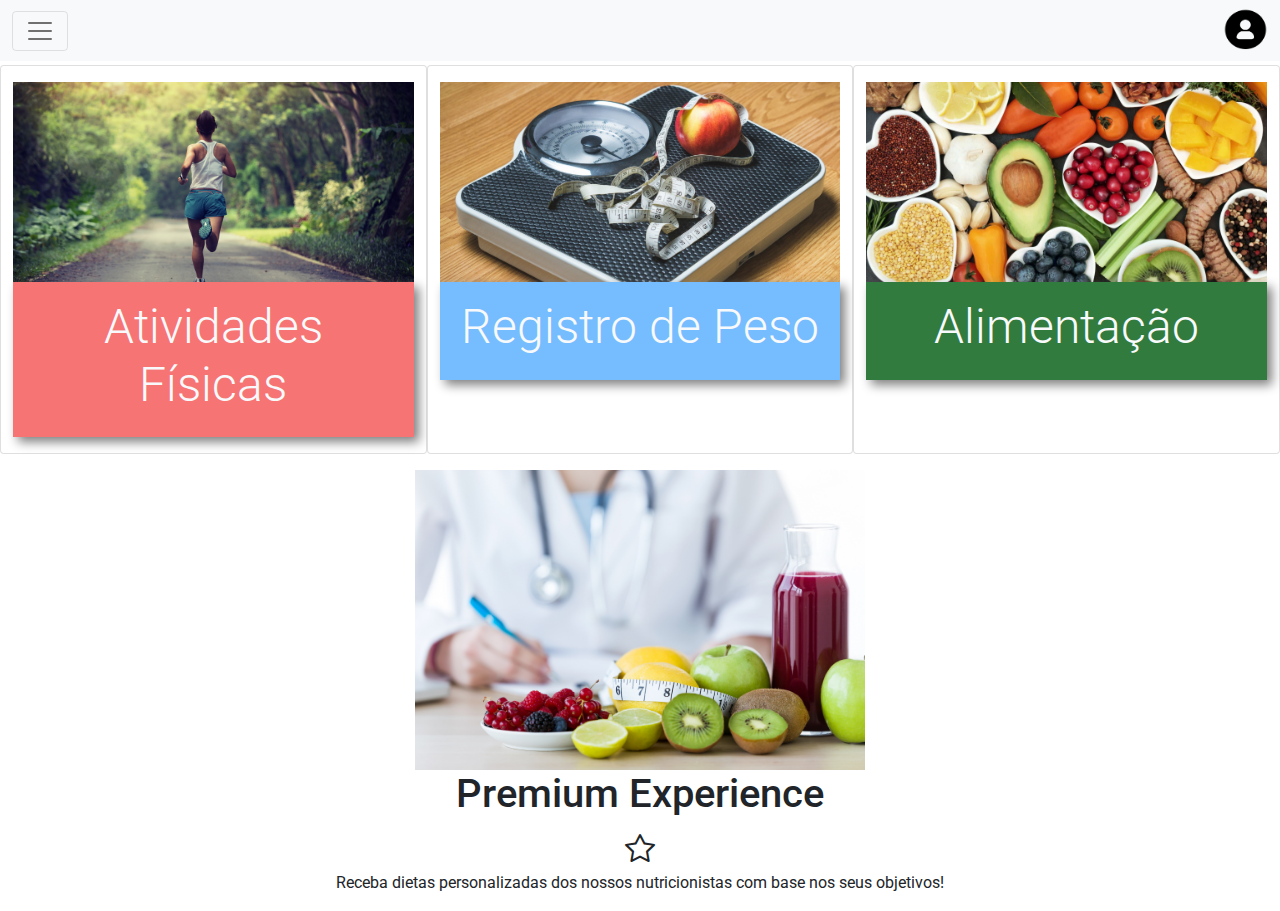
<file: index.html>
<!DOCTYPE html>
<html lang="pt-br">
<head>
    <meta charset="UTF-8">
    <meta name="viewport" content="width=device-width, initial-scale=1.0">
    <meta name="description" content="BOOTSTRAP">
    <link rel="stylesheet" href="css/bootstrap.min.css">
    <link rel="stylesheet" href="https://cdn.jsdelivr.net/npm/bootstrap-icons@1.8.1/font/bootstrap-icons.css">
    <title>HEALTH TRACK</title>
</head>

<body>
    <!--Inicio Menu de navegação-->
    <header>
        <row class="col- 12 col-sm-1 col-md-12">
            <nav class="navbar navbar-light bg-light">
                <div class="container-fluid">
                    <button class="navbar-toggler botao_nav" type="button" data-bs-toggle="collapse"
                        data-bs-target="#navbarToggleExternalContent" aria-controls="navbarToggleExternalContent"
                        aria-expanded="false" aria-label="Toggle navigation">
                        <span class="navbar-toggler-icon"></span>
    
                    </button>
    
                    <!--Imagem de perfil da HOME-->
    
                    <div>
                        <a href="perfil.html" ><img src="image/perfil.png" alt="Perfil"
                                width="45" height="45" class="image_perfil_home img_fluid"></a>
                    </div>
    
    
    
                </div>
    
            </nav>
            <row class="row">
                <div class="collapse" id="navbarToggleExternalContent">
                    <div class="bg-light p-4 menu_nav">
                        <ul>
                            <li><a href="">PROGRESSO </i></a><i class="bi bi-clipboard2-pulse"></i></li>
                            <li><a href="atividades_f.html">TREINO </a><i class="bi bi-bicycle"></i></li>
                            <li><a href="info_premium.html">PREMIUM</a><i class="bi bi-star"></i></li>
                            <li><a href="perfil.html">CONFIGURAÇÕES</a><i class="bi bi-gear"></i></li>
                            <li><a href="login.html">SAIR</a><i class="bi bi-door-open"></i></li>
                        </ul>
    
                    </div>
                </div>
            </row>
        </row>
    </header>
    
    <!--FIM Menu de navegação-->

    
        <!--Inicio Cards-->
        <div class="container-fluid">
            <div class="row">
        
            <div class="card mb-3 col-12 col-sm-12 col-md-12 col-lg-4 my-1 py-3">
                <img src="image/corrida-de-rua.jpg" class="card-img-top1" alt="Atividades Físicas" title="Atividades Físicas">
                <div class="card-body1-fluid">
                    <h1 class="text-light  p-3 display-5" alt="Atividades Físicas"><a href="atividades_f.html" id="atividadesf_link">Atividades Físicas</a></h1>
                </div>
            </div>
            
            <div class="card mb-3 col-12 col-sm-12 col-md-12 col-lg-4 my-1 py-3">
                <img src="image/peso-balança-alimentação-min.jpg" class="card-img-top2" alt="Registro de Peso">
                <div class="card-body2-fluid">
                    <h1 class="text-light  p-3 display-5" alt="Registro de Peso"><a href="registro_peso.html"
                            id="registro_peso_link">Registro de Peso</a></h1>
                </div>
            </div>

            <div class="card mb-3 col-12 col-sm-12 col-md-12 col-lg-4 my-1 py-3">
                <img src="image/alimentacao_home.jpg" class="card-img-top3" alt="Alimentação">
                <div class="card-body3-fluid">
                    <h1 class="text-light  p-3 display-5" alt="Alimentacao"><a href="alimentacao.html"
                            id="alimentacao_link">Alimentação</a></h1>
                </div>
            </div>
            </div>
        </div>
        <!--Fim Cards-->

        
    </nav>

   <div class="container-fluid img_plano_premium">
          
                <figure>
                   <a href="info_premium.html"> <img src="image/nutri_plano_prem.jpeg" class="img-fluid" alt="Plano Premium"></a>
                        <figcaption>
                            <h1>Premium Experience</h1><i class="bi bi-star"></i>
                            <p>Receba dietas personalizadas
                                dos nossos nutricionistas
                                com base nos seus objetivos!</p>
                        </figcaption>
                </figure>
        </div>

    <script src=" js/bootstrap.bundle.min.js"></script>
    <link rel="stylesheet" href="css/grid.css">
    <link rel="stylesheet" href="css/stylus.css">

</body>


</html>
</file>
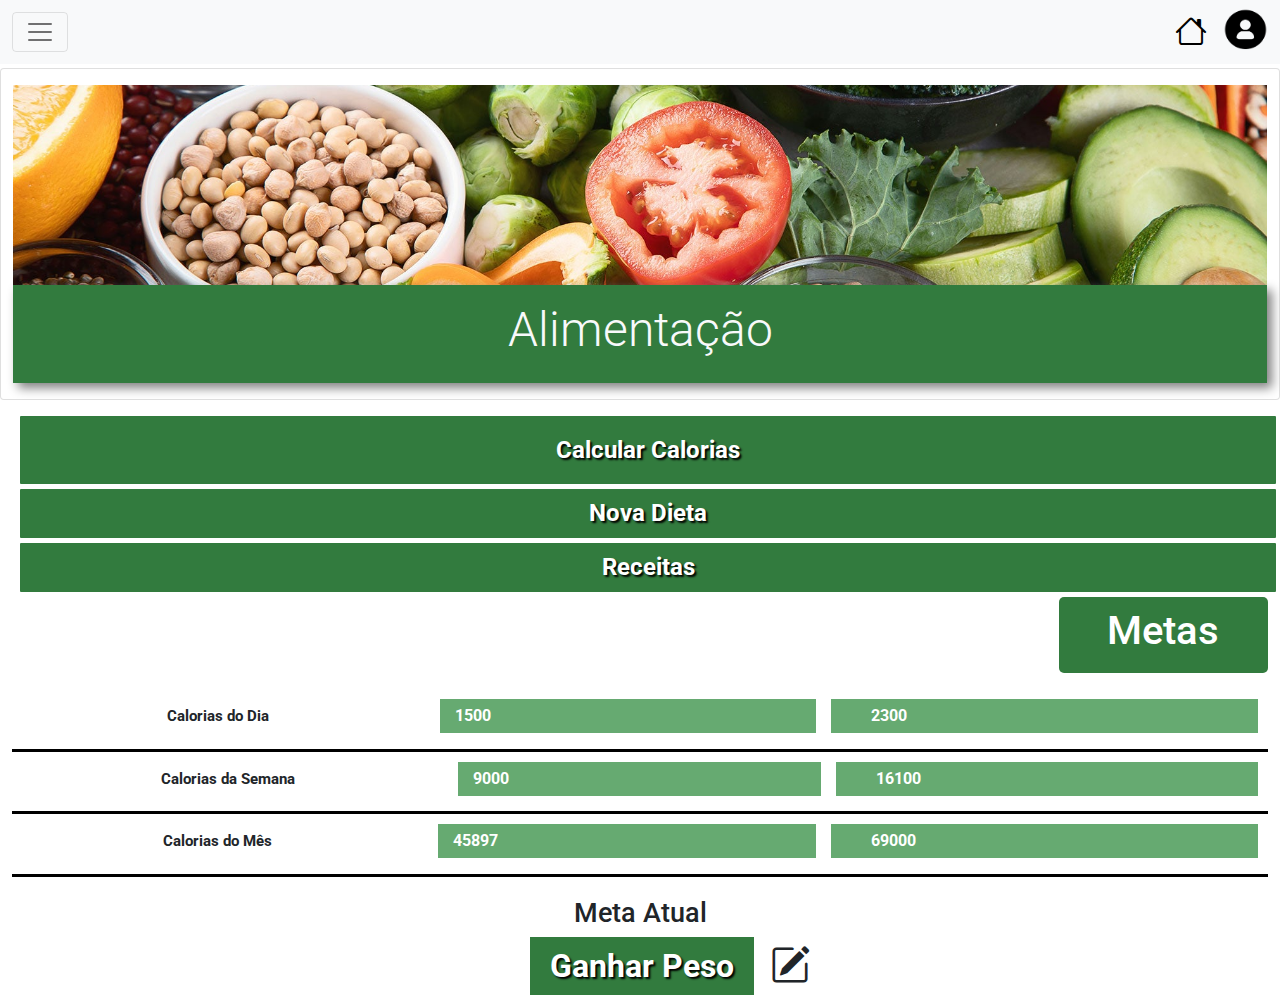
<file: alimentacao.html>
<!DOCTYPE html>
<html lang="pt-br">

<head>
    <meta charset="UTF-8">
    <meta name="viewport" content="width=device-width, initial-scale=1.0">
    <meta name="description" content="BOOTSTRAP">
    <link rel="stylesheet" href="css/bootstrap.min.css">
    <link rel="stylesheet" href="https://cdn.jsdelivr.net/npm/bootstrap-icons@1.8.1/font/bootstrap-icons.css">
    <title>HEALTH TRACK</title>
</head>

<body>
    <!--Inicio Menu de navegação-->
    <header>
        <row class="col-12 col-sm-12 col-md-12">
            <nav class="navbar navbar-light bg-light">
                <div class="container-fluid">
                    <button class="navbar-toggler botao_nav" type="button" data-bs-toggle="collapse"
                        data-bs-target="#navbarToggleExternalContent" aria-controls="navbarToggleExternalContent"
                        aria-expanded="false" aria-label="Toggle navigation">
                        <span class="navbar-toggler-icon"></span>
                    </button>
    
                    <!--Imagem de perfil da HOME-->

                    <nav class="flex-container nav_perfil">
                        <a href="index.html">
                            <i class="bi bi-house me-3"></i>
                        </a>
                        <div>
                            <a href="perfil.html"><img src="image/perfil.png" alt="Perfil"
                                    width="45" height="45" class="image_perfil_home img_fluid"></a>
                        </div>
                    </nav>
                </div>
            </nav>
            
            <row class="row">
                <div class="collapse" id="navbarToggleExternalContent">
                    <div class="bg-light p-4 menu_nav">
                        <ul>
                            <li><a href="">PROGRESSO </i></a><i class="bi bi-clipboard2-pulse"></i></li>
                            <li><a href="atividades_f.html">TREINO </a><i class="bi bi-bicycle"></i></li>
                            <li><a href="info_premium.html">PREMIUM</a><i class="bi bi-star"></i></li>
                            <li><a href="perfil.html">CONFIGURAÇÕES</a><i class="bi bi-gear"></i></li>
                            <li><a href="login.html">SAIR</a><i class="bi bi-door-open"></i></li>
                        </ul>
                    </div>
                </div>
            </row>
        </row>
    </header>
    
    <!--FIM Menu de navegação-->

    <!--Inicio Cards-->
    <div class="container-fluid">
        <div class="row">

            <div class="card mb-3 col-12 col-sm-12 col-md-12 col-lg-12 my-1 py-3">
                <img src="image/alimentacao-saudavel-diversificada.jpg" class="card-img-top3" alt="Alimentação">
                <div class="card-body3-fluid">
                <h1 class="text-light p-3 display-5" alt="Alimentação">Alimentação</h1>
            </div>
        </div>
    </div>
    <!--Fim Cards-->



<content class="flex-container container_calorias col-8 col-md-12 ms-2">
        <h1 class="flex-item calorias">Calcular Calorias</h1>
</content>


<content class="flex-container container_calorias2 col-6 col-md-12 ms-2">
    <h1 class="flex-item dieta">Nova Dieta</h1>
    <h1 class="flex-item receitas">Receitas</h1>
</content>

<div class="flex-container metas col-5 offset-7 col-md-2 offset-md-10">
    <h1>Metas</h1>
</div>

<div class="flex-container container_metas mt-3">
    <h1 class="flex-item d1 geral_flex">Calorias do Dia</h1>
    <span class="flex-item d2 geral_flex">1500</span>
    <span class="flex-item d3 geral_flex">2300</span>
</div>
<div class="flex-container container_metas">
    <h1 class="flex-item d1 geral_flex">Calorias da Semana</h1>
    <span class="flex-item d2 geral_flex">9000</span>
    <span class="flex-item d3 geral_flex">16100</span>
</div>
<div class="flex-container container_metas">
    <h1 class="flex-item d1 geral_flex">Calorias do Mês</h1>
    <span class="flex-item d2 geral_flex">45897</span>
    <span class="flex-item d3 geral_flex">69000</span>
</div>

<div class="flex-container footer_alimentos">
    <h1>Meta Atual</h1>
</div>

<div class="flex-container footer_alimentos_metas">
    <h2 class="flex-item titulo_alimento">Ganhar Peso</h2>
    <i class="flex-item bi bi-pencil-square ms-3 editar_metas_alimentos"></i>
</div>


    <script src=" js/bootstrap.bundle.min.js"></script>
    <link rel="stylesheet" href="css/grid.css">
    <link rel="stylesheet" href="css/stylus.css">
</body>

</html>
</file>
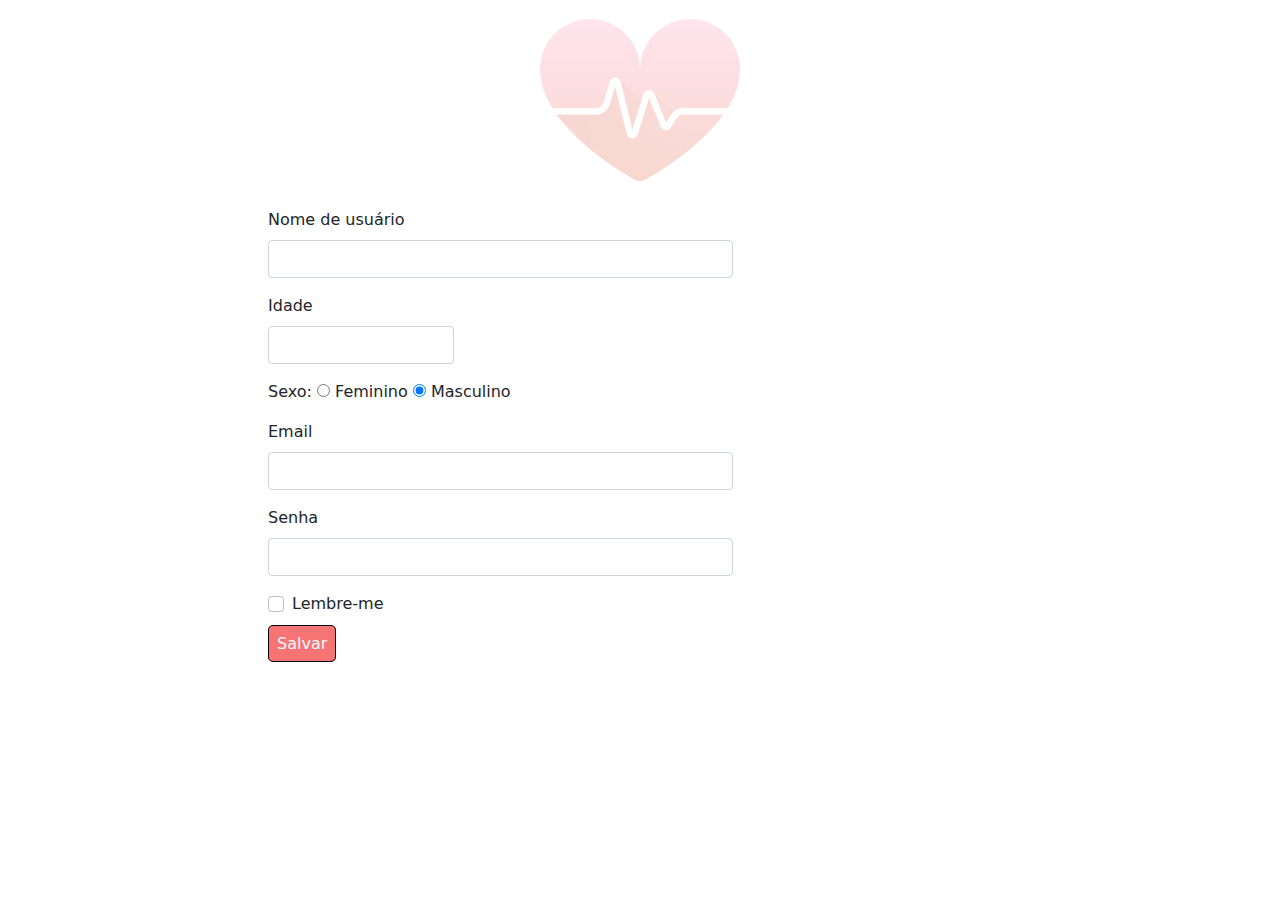
<file: cadastro_form.html>
<!DOCTYPE html>
<html lang="pt-br">
<head>
    <meta charset="UTF-8">
    <meta name="viewport" content="width=device-width, initial-scale=1.0">
    <meta name="description" content="BOOTSTRAP">
    <link rel="stylesheet" href="css/bootstrap.min.css">
    <title>HEALTH TRACK</title>
</head>
<body>
    <h1 class="login_text img-fluid"><img src="image/health.png" alt="Logo Health Track"></h1>

    <form class="container ">
        <row>
            <div class="mb-3 col-12 col-md-5 offset-md-2">
                <label for="name" class="form-label">Nome de usuário</label>
                <input type="text" class="form-control"id="nome_usuario" minlength="5" maxlength="42">
            </div>

            <div class="mb-3 col-12 col-md-2 offset-md-2" >
                <label for="number" class="form-label">Idade</label>
                <input type="number" min="1" max="120" class="form-control" id="idade" >
            </div>
        </row>
        <div class=" col-md-10 offset-md-2 mb-3 ">
        <label for="interesses">Sexo: </label>
        <input type="radio" name="interesses" value="Feminino"> Feminino
        <input type="radio" name="interesses" value="Masculino" checked> Masculino
        </div>

        <div class="mb-3 col-md-5 offset-md-2">
            <label for="exampleInputEmail1" class="form-label">Email</label>
            <input type="email" class="form-control" id="exampleInputEmail1" aria-describedby="emailHelp">
            <div id="emailHelp" class="form-text"></div>
        </div>
        <div class="mb-3 col-md-5 offset-md-2">
            <label for="exampleInputPassword1" class="form-label">Senha</label>
            <input type="password" class="form-control" minlength="6" maxlength="16" id="exampleInputPassword1">
        </div>

        

        <div class="col-md-10 offset-md-2 mb-3 form-check">
            <input type="checkbox" class="form-check-input" id="exampleCheck1">
            <label class="form-check-label" for="exampleCheck1">Lembre-me</label>
        </div>

        
        <div class="col-md-10 offset-md-2 mb-3">
        <a class="btn_login text-light" href="index.html" class="col-12 col-md-12">Salvar</a>
        </div>
    </form>
<link rel="stylesheet" href="css/grid.css">
<script src=" js/bootstrap.bundle.min.js"></script>
<link rel="stylesheet" href="css/stylus.css">
</body>
</html>
</html>
</file>
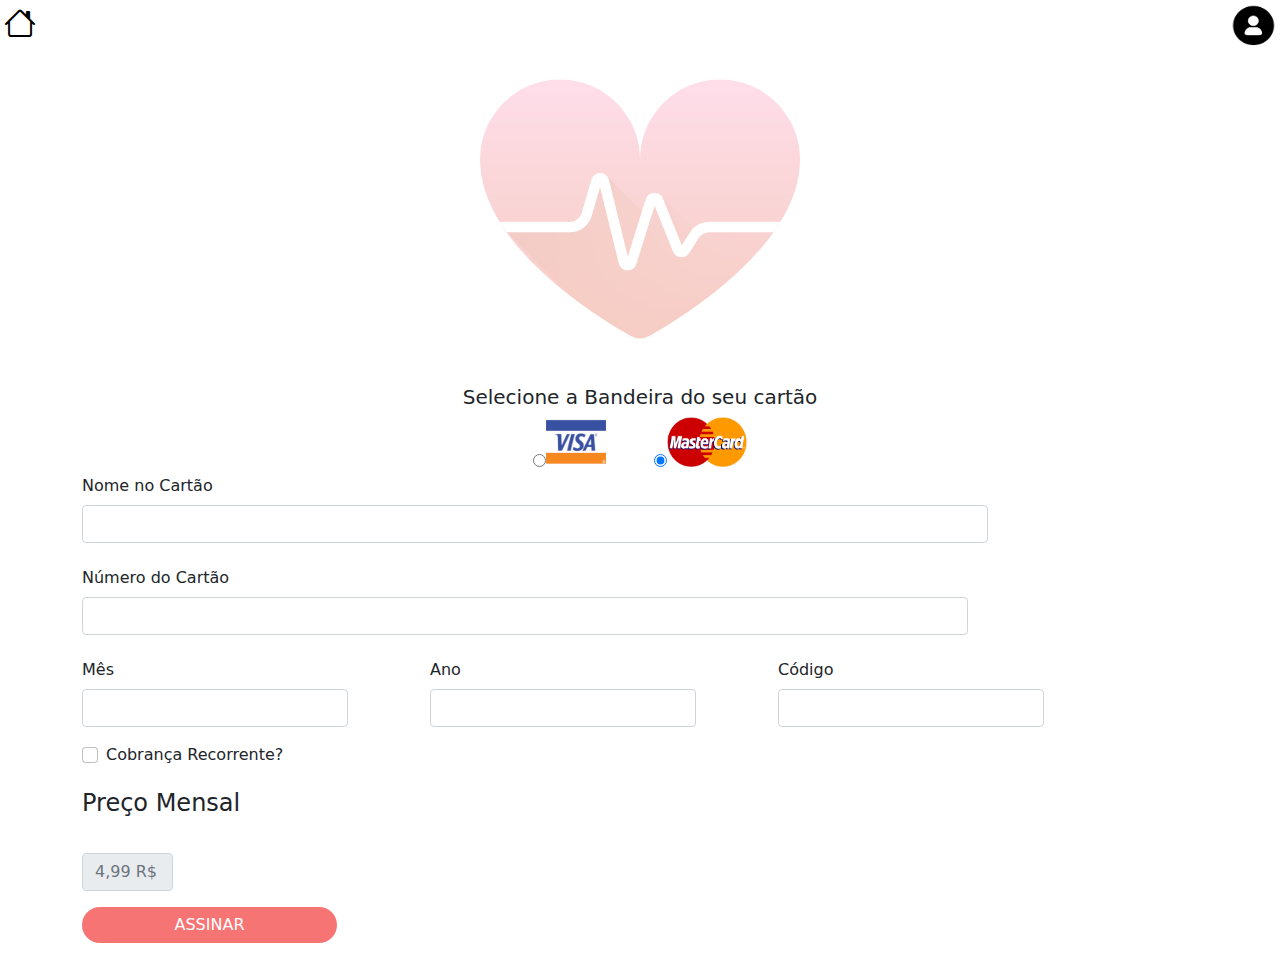
<file: form_pagamento.html>
<!DOCTYPE html>
<html lang="pt-br">
<head>
    <title>HEALTH TRACK</title>
    <meta charset="UTF-8">
    <meta name="viewport" content="width=device-width, initial-scale=1.0">
    <meta name="description" content="BOOTSTRAP">
    <link rel="stylesheet" href="css/bootstrap.min.css">
    <link rel="stylesheet" href="https://cdn.jsdelivr.net/npm/bootstrap-icons@1.8.1/font/bootstrap-icons.css">
</head>
<body>
    <header>
        <header>
            <nav class="flex-container nav_perfil ms-1">
                <a href="index.html">
                    <i class="bi bi-house"></i>
                    </div>
                </a>
        
                <div class="me-1 mt-1">
                    <a href="perfil.html"><img src="image/perfil.png" alt="Perfil" width="45" height="45"
                            class="image_perfil_home img_fluid"></a>
                </div>
            </nav>
        
        </header>
        <div>
            <figure class="flex-container logo_coracao_pagamento">
                <img src="image/health.png" alt="Logo Health Track" class="img-fluid">
            </figure>
        </div>
    </header>

    <div class="flex-container bandeira_cartao">
        <div class="form-horizontal">
            <h1 class="lex-item">Selecione a Bandeira do seu cartão</h1>
        </div>
    </div>
<!--Pagamento formulário-->

    <div class="flex-container bandeira_cartao">
        <label for="bandeira"></label>
        
        <input type="radio" name="bandeira" value="visa" class="flex-item bandeira_visa " id="bandeira_cartao_visa"> <img src="image/icone_visa.jpg" alt="Visa" width="60" height="50" class="me-5">

        <input type="radio"  name="bandeira" value="master" checked class="flex-item bandeira_master" id="bandeira_cartao_master">
        <img src="image/icone_master_card.png" alt="Visa" width="80" height="50">
    </div>


        <form class="container col-md-12 mt-10 container_pag">
            <div class="row mb-3 col-md-12">
                <label for="name" class="col-sm-10 col-form-label">Nome no Cartão</label>
                <div class="col-sm-10">
                    <input type="name" class="form-control" id="nome_cartao_pag">
                </div>
            </div>
            <div class="row mb-3 col-md-12">
            <div class="row mb-3 ">
                <label for="inputPassword3" class="col-sm-10 col-form-label">Número do Cartão</label>
                <div class="col-sm-10">
                    <input type="number" class="form-control" id="inputPassword3"  min="1111111111111111" max="9999999999999999">
                </div>
            </div>

            <div class="row mb-3 col-4 col-md-4">
                <label for="number" class=" col-2 col-sm-2 col-md-4 col-form-label">Mês</label>
                <div class="col-sm-10">
                    <input type="number" class="form-control" id="mes-pag" max="12">
                </div>
            </div>


            <div class="row mb-3 col-4 col-md-4">
                <label for="number" class="col-2 col-sm-2 col-md-4 col-form-label">Ano</label>
                <div class="col-sm-10">
                    <input type="number" class="form-control" id="ano_pag" max="9999">
                </div>
            </div>

            <div class="row mb-3 col-4 col-md-4">
                <label for="number" class="col-2 col-sm-2 col-md-4 col-form-label">Código</label>
                <div class="col-sm-10">
                    <input type="number" class="form-control" id="codigo_cartao" max="999">
                </div>
            </div>
            <div class="row mb-3">
                <div class="col-sm-10 offset-sm-0">
                    <div class="form-check">
                        <input class="form-check-input" type="checkbox" id="gridCheck1">
                        <label class="form-check-label" for="gridCheck1">
                            Cobrança Recorrente?
                        </label>
                    </div>
                </div>
            </div>
            
            <div>
            <fieldset disabled>
                <legend>Preço Mensal</legend>
                <div class="mb-3 col-3 col-md-1">
                    <label for="disabledTextInput" class="form-label"></label>
                    <input type="text" id="disabledTextInput" class="form-control" placeholder="4,99 R$" >
                </div>
            </div>
            <div class="row col-md-3 offset-md-0">
                <button type="submit" class="btn btn-primary assinar_botao">ASSINAR</button>
            </div>
        </form>

            

                
     
    
    

<!-- fim Pagamento formulário-->

    <script src=" js/bootstrap.bundle.min.js"></script>
    <link rel="stylesheet" href="css/grid.css">
    <link rel="stylesheet" href="css/stylus.css">


</body>
</html>
</file>
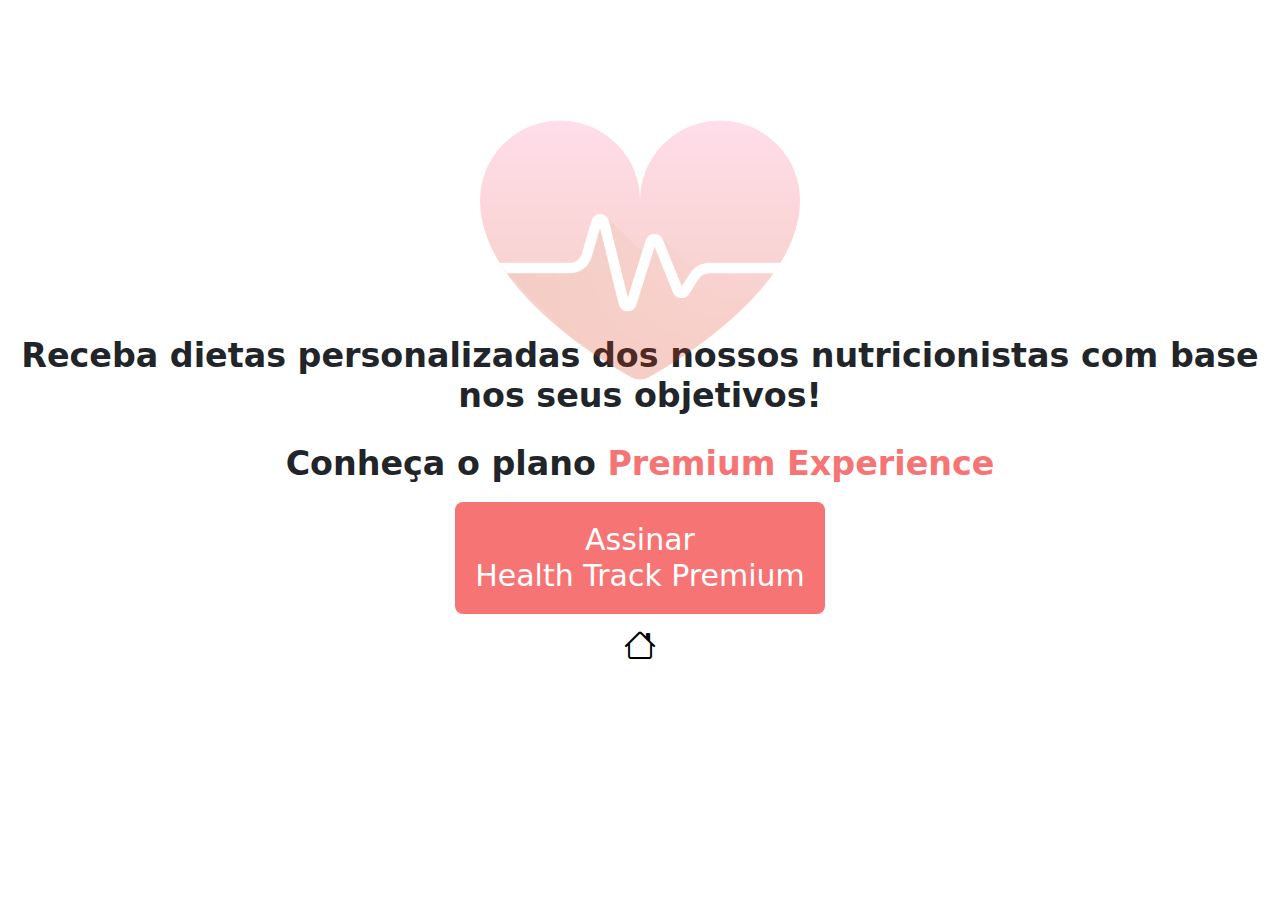
<file: info_premium.html>
<!DOCTYPE html>
<html lang="pt-br">

<head>
    <meta charset="UTF-8">
    <meta name="viewport" content="width=device-width, initial-scale=1.0">
    <meta name="description" content="BOOTSTRAP">
    <link rel="stylesheet" href="css/bootstrap.min.css">
    <link rel="stylesheet" href="https://cdn.jsdelivr.net/npm/bootstrap-icons@1.8.1/font/bootstrap-icons.css">
    <title>HEALTH TRACK</title>
</head>

<body>
 
    <header>
        <div>
            <figure class="flex-container logo_coracao">
                <img src="image/health.png" alt="Logo Health Track" class="img-fluid">
            </figure>
        </div>
    </header>


    <div class="flex-container info_premium">
        <h1 class="flex-item">Receba dietas personalizadas
        
        dos nossos nutricionistas
        
        com base nos seus objetivos!</h1>
        <h2 class="flex-item">Conheça o plano
        
        <span class="flex-item" > Premium Experience</span></h2>
        
    </div>
    <a href="form_pagamento.html">
        <div class="info_premium">
        <h3 class="flex-item ">Assinar<br>Health Track Premium</h3>
        </div>
    </a>
    


    <a href="index.html">
        <div class="info_premium">
            <i class="bi bi-house"></i>
        </div>
    </a>

    <script src=" js/bootstrap.bundle.min.js"></script>
    <link rel="stylesheet" href="css/grid.css">
    <link rel="stylesheet" href="css/stylus.css">

</body>


</html>
</file>
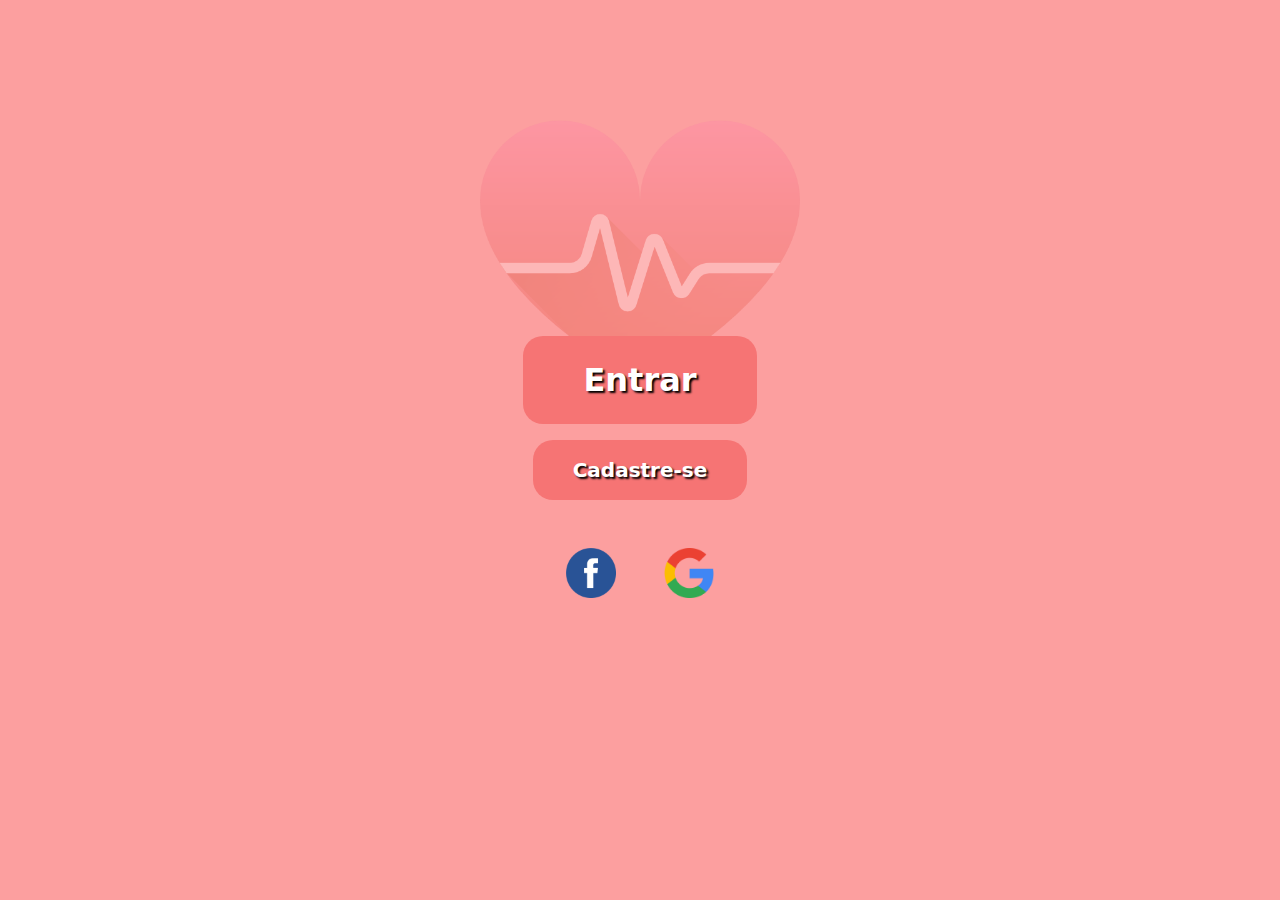
<file: login.html>
<!DOCTYPE html>
<html lang="pt-br">
<head>
    <meta charset="UTF-8">
    <meta name="viewport" content="width=device-width, initial-scale=1.0">
    <meta name="description" content="BOOTSTRAP">
    <link rel="stylesheet" href="css/bootstrap.min.css">
    <link rel="stylesheet" href="https://cdn.jsdelivr.net/npm/bootstrap-icons@1.8.1/font/bootstrap-icons.css">
    <title>HEALTH TRACK</title>
</head>

<body class="corpo_login">   
    <div>
        <figure class="flex-container logo_coracao">
            <img src="image/health.png" alt="Logo Health Track" class="img-fluid">
        </figure>
    </div>

<!-- Button trigger modal -->
<div class="flex-container botoes_login botao_login_entrar">
    <button type="button" class="mb-3 btn btn-primary flex-container" data-bs-toggle="modal" data-bs-target="#staticBackdrop">
        Entrar
    </button>

 
</div>

<div class="flex-container botoes_login botao_login_cadastro">
    <a href="cadastro_form.html"><button type="button" class="btn btn-primary flex-container" data-bs-toggle="modal" data-bs-target="#staticBackdrop">
        Cadastre-se
    </button></a>
    
</div>

<div class="flex-container container_redes mt-5">
    <a href="index.html" ><img src="image/icone_facebook.png" alt="Entrar com Facebook" width="50" height="50" class="me-5"></a>
    <a href="index.html" ><img src="image/icone_google.png" alt="Entrar com Conta Google" width="50" height="50"></a>       
</div>
<!-- Modal -->
<div class="modal fade" id="staticBackdrop" data-bs-backdrop="static" data-bs-keyboard="false" tabindex="-1"
    aria-labelledby="staticBackdropLabel" aria-hidden="true">
    <div class="modal-dialog">
        <div class="modal-content">
            <div class="modal-header">
                <h5 class="modal-title" id="staticBackdropLabel">Login</h5>
                <button type="button" class="btn-close" data-bs-dismiss="modal" aria-label="Close"></button>
            </div>
            <div class="modal-body">
                <form class=" container px-4 py-3">
                    <div class="mb-3">
                        <label for="exampleDropdownFormEmail1" class="form-label">Email</label>
                        <input type="email" class="form-control" id="exampleDropdownFormEmail1" placeholder="seu@email.com">
                    </div>
                    <div class="mb-3">
                        <label for="exampleDropdownFormPassword1" class="form-label">Senha</label>
                        <input type="password" class="form-control" id="exampleDropdownFormPassword1" placeholder="Sua senha aqui">
                    </div>
                    <div class="mb-3">
                        <div class="form-check">
                            <input type="checkbox" class="form-check-input" id="dropdownCheck">
                            <label class="form-check-label" for="dropdownCheck">
                                Lembre-me
                            </label>
                        </div>
                        <div class="dropdown-divider"></div>
                        <a class="dropdown-item" href="cadastro_form.html">Novo por aqui?</a>
                        <a class="dropdown-item" href="alterar_senha.html">Esqueceu a senha?</a>
                        </div>
                    </div>
               

            <div class="modal-footer">
                <button type="button" class="btn btn-secondary" data-bs-dismiss="modal">Sair</button>
                <a href="index.html"><button type="button" class="btn btn-primary">Entrar</button></a>
            </div>
        </form>
        </div>
    </div>
</div>

    <script src=" js/bootstrap.bundle.min.js"></script>
    <link rel="stylesheet" href="css/grid.css">
    <link rel="stylesheet" href="css/stylus.css">

</body>

</html>
</file>
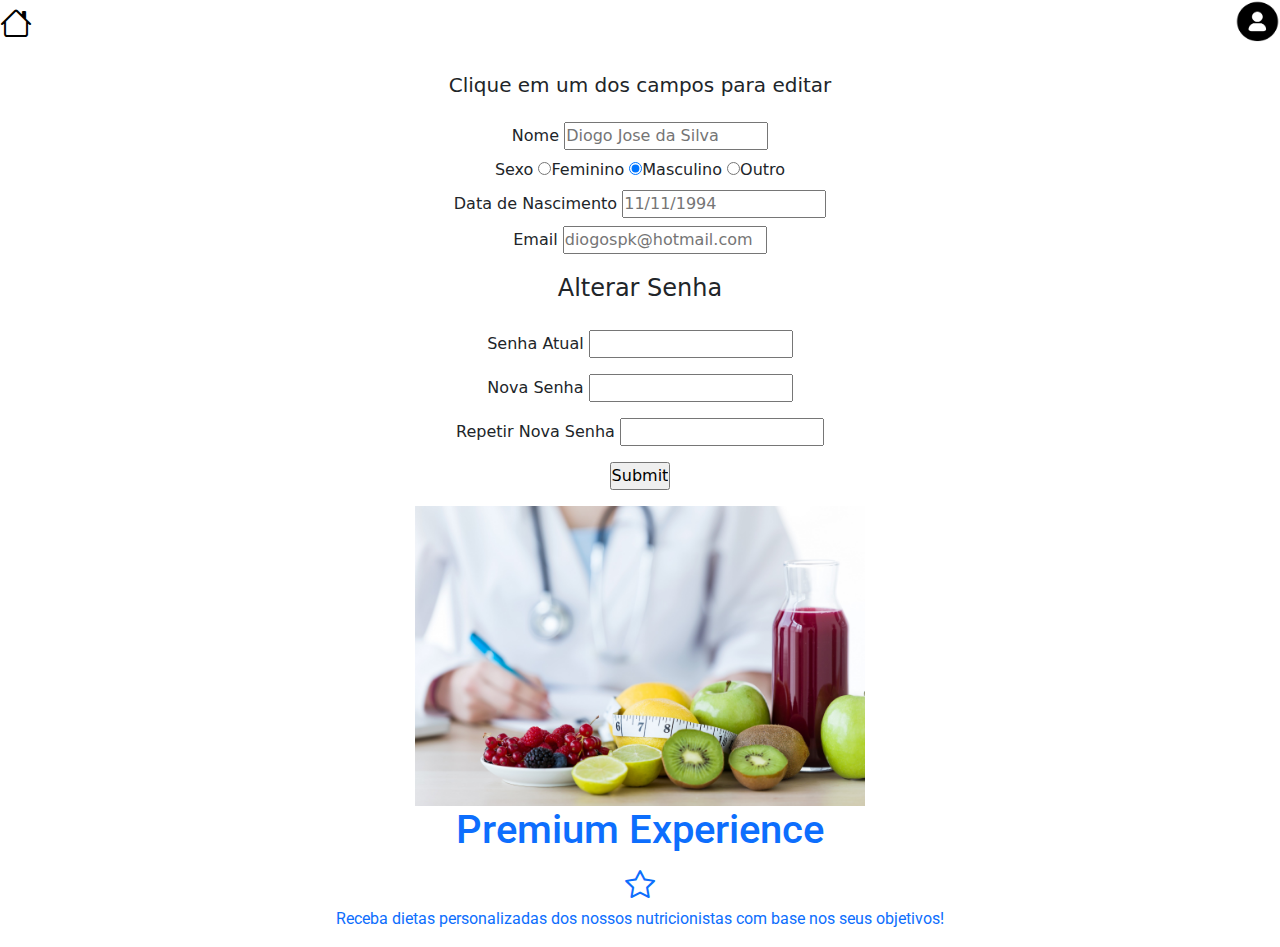
<file: perfil.html>
<!DOCTYPE html>
<html lang="pt-br">
<head>
    <title>HEALTH TRACK</title>
    <meta charset="UTF-8">
    <meta name="viewport" content="width=device-width, initial-scale=1.0">
    <meta name="description" content="BOOTSTRAP">
    <link rel="stylesheet" href="css/bootstrap.min.css">
    <link rel="stylesheet" href="https://cdn.jsdelivr.net/npm/bootstrap-icons@1.8.1/font/bootstrap-icons.css">
</head>
<body>
    <header>
        <nav class="flex-container nav_perfil">
            <a href="index.html">
                    <i class="bi bi-house"></i>
                </div>
            </a>

            <div>
                <a href="perfil.html"><img src="image/perfil.png" alt="Perfil" width="45" height="45"class="image_perfil_home img_fluid"></a>
            </div>
        </nav>

    </header>

    

    <form method="post" action="" class="flex-container perfil_form">
        <div class="flex-item">
            <h1>Clique em um dos campos para editar</h1>
        </div>

        <div class="flex-item mb-2">
            <label for="nome">Nome</label>
            <input type="text" id="nome" placeholder="Diogo Jose da Silva">
        </div>

        <div class="flex-item mb-2">
            <label for="sexo">Sexo</label>
            <input type="radio" name="sexo" value="feminino">Feminino
            <input type="radio" name="sexo" value="masculino" checked>Masculino
            <input type="radio" name="sexo" value="outro">Outro
        </div>

        <div class="flex-item mb-2">
            <label for="dt_nascimento">Data de Nascimento</label>
            <input type="number" name="" id="dt_nascimento" placeholder="11/11/1994">
        </div>

        <div class="flex-item mb-3">
            <label for="email">Email</label>
            <input type="email" id="email" placeholder="diogospk@hotmail.com">
        </div>
            <div class="flex-item mb-3">
                <legend>Alterar Senha</legend>
            </div>
        
            <div class="flex-item mb-3">   
                <label for="senha_atual">Senha Atual </label>
                <input type="password" id="senha_atual" maxlength="16">
            </div>
            <div class="flex-item mb-3">
                <label for="nova_senha">Nova Senha </label>
                <input type="password" id="nova_senha" maxlength="16">
            </div>

            <div class="flex-item mb-3">
                <label for="repetir_senha">Repetir Nova Senha </label>
                <input type="password" id="nova_senha" maxlength="16">   
            </div>
            <div class="flex-item mb-3">
                <input type="submit">
            </div>
            

        </form>

        <div class="container-fluid img_plano_premium">
            <a href="info_premium.html">
                <figure>
                    <img src="image/nutri_plano_prem.jpeg" class="img-fluid" alt="Plano Premium">
                        <figcaption>
                            <h1>Premium Experience</h1><i class="bi bi-star"></i>
                            <p>Receba dietas personalizadas
                                dos nossos nutricionistas
                                com base nos seus objetivos!</p>
                        </figcaption>
                </figure>
            </a>
        </div>
  



    <script src=" js/bootstrap.bundle.min.js"></script>
    <link rel="stylesheet" href="css/grid.css">
    <link rel="stylesheet" href="css/stylus.css">
</body>
</html>


</html>
</file>
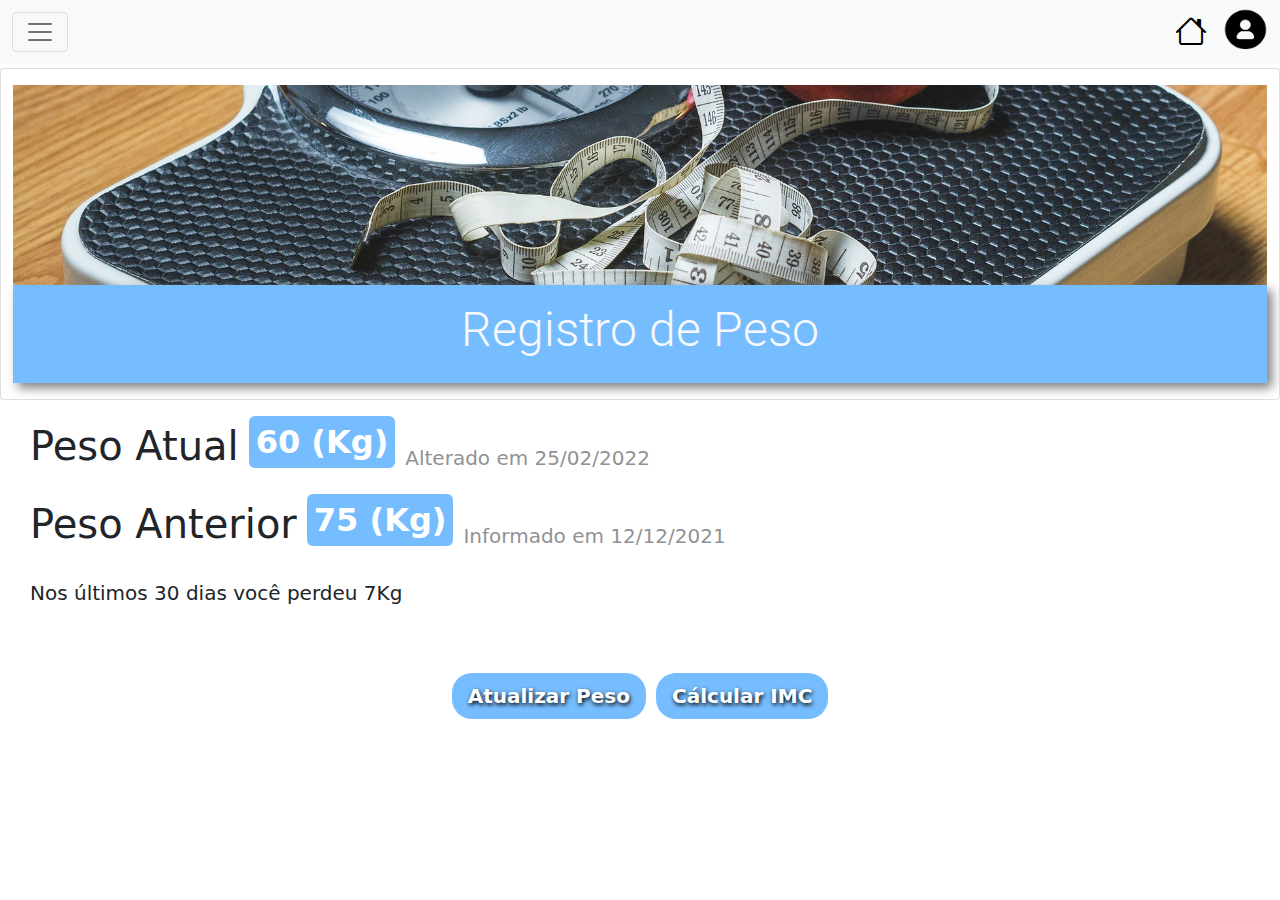
<file: registro_peso.html>
<!DOCTYPE html>
<html lang="pt-br">

<head>
    <meta charset="UTF-8">
    <meta name="viewport" content="width=device-width, initial-scale=1.0">
    <meta name="description" content="BOOTSTRAP">
    <link rel="stylesheet" href="css/bootstrap.min.css">
    <link rel="stylesheet" href="https://cdn.jsdelivr.net/npm/bootstrap-icons@1.4.1/font/bootstrap-icons.css">
    <link rel="stylesheet" href="https://cdn.jsdelivr.net/npm/bootstrap-icons@1.8.1/font/bootstrap-icons.css">
    
    <title>HEALTH TRACK</title>
</head>

<body>
    <!--Inicio Menu de navegação-->
    <header>
        <row class="col- 12 col-sm-1 col-md-12">
            <nav class="navbar navbar-light bg-light">
                <div class="container-fluid">
                    <button class="navbar-toggler botao_nav" type="button" data-bs-toggle="collapse"
                        data-bs-target="#navbarToggleExternalContent" aria-controls="navbarToggleExternalContent"
                        aria-expanded="false" aria-label="Toggle navigation">
                        <span class="navbar-toggler-icon"></span>
    
                    </button>
    
                    <!--Imagem de perfil da HOME-->
    
                    <nav class="flex-container nav_perfil">
                        <a href="index.html">
                            <i class="bi bi-house me-3"></i>
                        </a>
                        <div>
                            <a href="perfil.html"><img src="image/perfil.png" alt="Perfil" width="45"
                                    height="45" class="image_perfil_home img_fluid"></a>
                        </div>
                    </nav>
    
    
                </div>
    
            </nav>
            <row class="row">
                <div class="collapse" id="navbarToggleExternalContent">
                    <div class="bg-light p-4 menu_nav">
                        <ul>
                            <li><a href="">PROGRESSO </i></a><i class="bi bi-clipboard2-pulse"></i></li>
                            <li><a href="atividades_f.html">TREINO </a><i class="bi bi-bicycle"></i></li>
                            <li><a href="info_premium.html">PREMIUM</a><i class="bi bi-star"></i></li>
                            <li><a href="perfil.html">CONFIGURAÇÕES</a><i class="bi bi-gear"></i></li>
                            <li><a href="login.html">SAIR</a><i class="bi bi-door-open"></i></li>
                        </ul>
                        
                    </div>
                </div>
            </row>
        </row>
    </header>
    
    <!--FIM Menu de navegação-->


    <!--Inicio Cards-->
    <div class="container-fluid">
        <div class="row">

            <div class="card mb-3 col-12 col-sm-12 col-md-12 col-lg-12 my-1 py-3">
                <img src="image/peso-balança-alimentação-min.jpg" class="card-img-top2" alt="Registro de Peso">
                <div class="card-body2-fluid">
                    <h1 class="text-light  p-3 display-5" alt="Alimentação">Registro de Peso</h1>
                </div>
            </div>
        </div>
    </div>
    </nav>
    <!--Fim Cards-->

<div class="flex-container peso_atual_conteudo mb-3">
    <h1>Peso Atual</h1>
    <span>60 (Kg)</span>
    <h2>Alterado em 25/02/2022</h2>
</div>

<div class="flex-container peso_anterior_conteudo">
    <h1>Peso Anterior</h1>
    <span>75 (Kg)</span>
    <h2>Informado em 12/12/2021</h2>
</div>

<div class="flex-container peso_informacoes">
    <h1>Nos últimos 30 dias você perdeu 7Kg</h1>
    
</div>




    <!--Botões de atualizar peso e cálcular IMC-->

    <!--Botão ATT PESO-->
<div class="flex-container atualizar_peso_btn">
    <button type="button" class="btn_peso btn btn-primary btn-lg" data-bs-toggle="modal" data-bs-target="#staticBackdrop">Atualizar Peso</button>
        <div class="modal fade" id="staticBackdrop" data-bs-backdrop="static" data-bs-keyboard="false" tabindex="-1"
            aria-labelledby="staticBackdropLabel" aria-hidden="true">
            <div class="modal-dialog">
                <div class="modal-content">
                    <div class="modal-header">
                        <h5 class="modal-title" id="staticBackdropLabel">Atualizar Peso</h5>
                        <button type="button" class="btn-close" data-bs-dismiss="modal" aria-label="Close"></button>
                    </div>
                    <div class="modal-body">
                        <form action="">
                            <label for="novo_peso">Novo Peso</label>
                            <input type="number" id="novo_peso" step="0.010" placeholder="Ex: 60.0">
                        </form>
                    </div>
                    <div class="modal-footer">
                        <button type="button" class="btn btn-secondary" data-bs-dismiss="modal">Sair</button>
                        <button type="button" class="btn btn-primary">Salvar</button>
                    </div>
                </div>
            </div>
        </div>

    <!-- Button trigger modal -->

    


<div class="flex-container atualizar_peso_btn">
    <!--Botão ATT IMC-->
    <button type="button" class="btn_peso btn btn-primary btn-lg" ta-bs-toggle="moda2" data-bs-target="#modal_imc">Cálcular IMC</button>

    <div class="modal" tabindex="-1" id="modal_imc">
        <div class="modal-dialog">
            <div class="modal-content">
                <div class="modal-header">
                    <h5 class="modal-title">Modal title</h5>
                    <button type="button" class="btn-close" data-bs-dismiss="modal" aria-label="Close"></button>
                </div>
                <div class="modal-body">
                    <p>Modal body text goes here.</p>
                </div>
                <div class="modal-footer">
                    <button type="button" class="btn btn-secondary" data-bs-dismiss="modal">Close</button>
                    <button type="button" class="btn btn-primary">Save changes</button>
                </div>
            </div>
        </div>
    </div>
</div>
<!--FIM Botões de atualizar peso e cálcular IMC-->  


    
    <script src=" js/bootstrap.bundle.min.js"></script>
    <link rel="stylesheet" href="css/grid.css">
    <link rel="stylesheet" href="css/stylus.css">
    
</body>

</html>


</html>
</file>
<file: css/grid.css>
@import url('https://fonts.googleapis.com/css2?family=Roboto:wght@500&display=swap');

.container-fluid{
    text-align: center;
    font-family: 'Roboto', sans-serif;
}

/**Inicio NavBar**/
.navbar-toggler-icon{
    color:blue;
}


.image_premium_home{
     height: 40px;
    width: 40px;
    object-fit: cover;
}

.image_treino{
    height: 40px;
    width: 40px;
    object-fit: cover;
}

.btn-primary{
    border-radius: 20px;
}

.listas_nav>ul>li{
    list-style: none;


}
i.recarregar{
    font-size: 30px;
}

/**Fim NavBar**/


/**Inicio Cards**/
.card-body1-fluid{
    font-style: bold;
    background-color: rgb(246, 116, 116);
    box-shadow: 5px 5px 10px gray;
}
img.card-img-top1{
    height: 200px;
    object-fit: cover;
}
.card-body1-fluid a{
    text-decoration: none;
    color: inherit;
}


.card-body2-fluid {
    font-style: bold;
    background-color: rgb(118, 189, 255);
    box-shadow: 5px 5px 10px gray;
}
img.card-img-top2{
    height: 200px;
    object-fit: cover;
}

.card-body2-fluid a{
    text-decoration: none;
    color: inherit;
}


.card-body3-fluid {
    font-style: bold;
    background-color: rgb(50, 123, 62);
    box-shadow: 5px 5px 10px gray;
}
.registro_peso_link{
    text-decoration: none;
    color: inherit;
}

img.card-img-top3{
    height: 200px;
    object-fit: cover;
}

.card-body3-fluid a{
    text-decoration: none;
    color: inherit;
}
/**Fim Cards**/


/**Inicio Login**/
.dropdown-menu{
    background-color: blue;
}
.login_text{
    text-align: center;
}

.login_text img{
    height: 200px;
    object-fit: cover; 
    opacity: 20%;  
}

/**Fim Login**/


/**Index PLANO PREMIUM IMG**/
.img_plano_premium img{
    height: 300px;
    object-fit:cover;
}
/** FIM Index PLANO PREMIUM IMG**/
</file>
<file: css/stylus.css>
@import url('https://fonts.googleapis.com/css2?family=Roboto:wght@500&display=swap');

*{
    margin: 0;
    padding: 0;
    box-sizing: border-box;
}

/**Header**/
li{
    list-style: none;
    font-style: 'Roboto', sans-serif;
}
a{
    text-decoration: none;

}

/**Fim Header**/




/**Rodapé**/
.container_footer_icones{
    display: inline-flex;
    flex-direction: row;
    justify-content: space-around;
}

.container_footer_icones a{
    color: black;
}
/**Fim Rodapé**/

.flex-container{
    display: inline-flex;
}

.menu_nav ul{
    position: relative;
    right: 45px;
}


/**Login**/
.btn_login{
    border: 1px solid black;
    background-color: rgb(246, 116, 116);
    border-radius: 5px;
    padding: 8px;


}
.btn_login a{
    text-decoration: none;
    font-weight: bolder;
}

.flex-container.logo_coracao{
    display: flex;
    justify-content: center;

}
.flex-container.logo_coracao img{
    opacity: 0.25;
    width: 20em;
    position: relative;
    top: 90px;
    z-index: 0;

}

.flex-container.botoes_login{
    display: flex;
    flex-direction: row;
    flex-wrap: wrap;
    flex-grow: 0;
    justify-content: center;
    color: rgb(246, 116, 116);
    

}

.flex-container.botoes_login button{
    background-color: rgb(246, 116, 116);
    border: none;
    font-weight: bolder;
    z-index: 1;

}

.botao_login_entrar button{
    padding: 20px 60px;
    border: none;
    font-weight: bolder;
    font-size: 2em;
    text-shadow: 2px 2px 2px black;
}

.botao_login_cadastro button{
    padding: 15px 40px;
    border: none;
    font-weight: bolder;
    font-size: 20px;
    text-shadow: 2px 2px 2px black;

}

.flex-container.container_redes{
    justify-content: center;
    display: flex;

}

.container_redes a{
    text-decoration: none;
    color: black;
}
.corpo_login{
    background-color: rgba(250, 94, 94, 0.596);
    
}

/**Atividades Físicas**/

.icon_atividade{
    font-size: 300px;
}
.progress{
    height: 50px;
    border-radius: 5px;
    
    font-size: 14px;
    font-weight: bolder;
    background-color: rgba(247, 247, 247, 0.5);
    border: 1px solid black;
}

.progress-bar{
    border-radius: 5px;
    border: 1px solid rgba(0, 0, 0, 0.5);
    background-color: rgba(11, 146, 45, 0.9);
}

.box-corrida{
    border-radius: 5px;
    font-size: 25px;
    background-color: rgb(246, 116, 116);
    border-top: 2px solid rgba(0, 0, 0, 0.5)
    
}
i{
    font-size: 30px;
}

.box-corrida>span{
    font-weight: bolder;

}

/**FIM Atividades Físicas**/



/**Registro de Peso**/
.peso_atual_conteudo{
    display: flex;
    flex-direction: row;
    justify-content: left;
    gap: 10px;
    margin-left: 30px;
    flex-grow: 8;
    flex-wrap: wrap;
    align-items: flex-end;
}

.peso_atual_conteudo span{
    padding: 2px 7px;
    background-color: rgb(118, 189, 255);
    border-radius: 6px;
    margin-bottom: 10px;
    font-size: 2em;
    font-weight: bold;
    color:white;
}

.peso_atual_conteudo h2{
    align-items: flex-end;
    font-size: 15pt;
    opacity: 0.5;
}



.peso_anterior_conteudo{
    display: flex;
    flex-direction: row;
    justify-content: left;
    gap: 10px;
    margin-left: 30px;
    flex-grow: 8;
    flex-wrap: wrap;
    align-items: flex-end;
    
}

.peso_anterior_conteudo span{
    padding: 2px 7px;
    background-color: rgb(118, 189, 255);
    border-radius: 6px;
    margin-bottom: 10px;
    font-size: 2em;
    font-weight: bold;
    color:white;
}

.peso_anterior_conteudo h2{
    font-size: 15pt;
    align-items: flex-end;
    opacity: 0.5;
}

.peso_informacoes{
    display: flex;
    flex-direction: row;
    justify-content: left;
    gap: 10px;
    margin-left: 30px;
    flex-grow: 8;
    flex-wrap: wrap;
    align-items: flex-end;
    font-size: 15pt;
    margin-top: 25px;
    margin-bottom: 60px;
}

.peso_informacoes h1{
   
    font-size: 15pt;

}

.atualizar_peso_btn{
    display: flex;
    flex-direction: row;
    justify-content: center;
    gap: 10px;
    border: none;

}
.btn_peso{
    background-color: rgb(118, 189, 255);
    font-weight: bolder;
    border: 1px solid black;
    text-shadow: 1px 2px 4px black;
    border: none;

}
/**Fim Registro de Peso**/


/**Alimentação**/
.container_calorias{
    display: flex;
    flex-direction:  column;
    justify-content: space-between;
    

   
}
.container_calorias2{
    display: flex;
    flex-direction: column;
    

}
/**Fim Alimentação**/
.calorias{
    margin-bottom: 5px;
    padding: 20px 20px;
    background-color: rgb(50, 123, 62);;
    border-radius: 1px;
    font-size: 1.5em;
    font-weight: bold;
    color: white;
    text-shadow: 2px 2px 2px black;
    flex-grow: 2;
    
}

.dieta{
    margin-bottom: 5px;
    padding: 10px 20px;
    background-color: rgb(50, 123, 62);;
    border-radius: 1px;
    font-size: 1.5em;
    font-weight: bold;
    color: white;
    text-shadow: 2px 2px 2px black;
    flex-direction: left;
}

.receitas{
    margin-bottom: 5px;
    padding: 10px 20px;
    background-color: rgb(50, 123, 62);;
    border-radius: 1px;
    font-size: 1.5em;
    font-weight: bold;
    color: white;
    text-shadow: 2px 2px 2px black;
    flex-direction: left;
}

.metas{
    display: flex;
    justify-content: center;
    padding: 10px 5px;
    border-radius: 5px;
    color: white;
    background-color: rgb(50, 123, 62);
}
.metas h1{
    font-size: 30pt; 
}

.container_metas{
    display: flex;
    flex-direction: row;
    flex-wrap: nowrap;
    justify-content: flex-start;
    padding: 10px 10px 10px 0;
    align-items: baseline;
    border-bottom: 3px solid black;
}

.d1{
    
    margin-right: 15px;
    font-size: 11pt;
    padding: 5px 0px;
    font-weight: bold;
    flex-grow: 1;

}

.d2{
    background-color:rgb(102, 170, 113);
    padding: 5px 15px;
    color: white;
    font-weight: bold;
    text-align: center;
    text-align: justify;
    margin-right: 15px;
    flex-grow: 1;
}

.d3{
    background-color:rgb(102, 170, 113);
    padding: 5px 40px;
    color: white;
    font-weight: bold;
    text-align: center;
    text-align: justify;
    flex-grow: 1;

    
}

.footer_alimentos{
    margin-top: 20px;
    display: flex;
    justify-content: center;
}

.footer_alimentos h1{
    font-size: 20pt;
}


.footer_alimentos_metas{
    display: flex;
    justify-content: center;
    
}

.footer_alimentos_metas h2{
    display: flex;
    justify-content: center;
    padding: 10px 20px;
    background-color: rgb(50, 123, 62);
    font-weight: bold;
    color: white;
    text-shadow: 2px 2px 2px black;
    
}

.footer_alimentos_metas i{
    font-size: 30pt;
}

.titulo_alimento{
   margin-left: 60px;
   
   
}
/**Fim Alimentacao**/

/**Carrocel index**/
.carousel-caption h1{
    text-shadow: 2px 2px 2px black;
}

.carousel-caption p{
    text-shadow: 2px 2px 2px black;
    color: white;
    opacity: none;
}
.carousel-caption i{
    color: yellow;
    text-shadow: 2px 2px 2px black;
}
/**Fim Carrocel index**/

/**info_premium**/
.info_premium{
    display: flex;
    flex-direction: row;
    flex-wrap: wrap;
    justify-content: center;
   
    
}

.info_premium h1{
    font-weight: bold;
    text-align: center;
    font-size: 25pt;
}

.info_premium h2{
    margin-top: 15pt;
    font-weight: bold;
    text-align: center;
    font-size: 25pt;
}
.info_premium h2 span{
    color: rgb(246, 116, 116);
}

.info_premium h3{
    align-self: flex-end;
    margin-top: 10px;
    padding: 20px 20px;
    color: white;
    background-color: rgb(246, 116, 116);
    border-radius: 8px;
    font-size: 30px;
    text-align: center;
    
}
/**Fim info_premium**/

/**Pagamento**/
.logo_coracao_pagamento{
    display: flex;
    justify-content: center;

}
.logo_coracao_pagamento img{
    opacity: 0.25;
    width: 20em;
    position: relative;
  

}

.bandeira_cartao{
    display: flex;
    justify-content: center;
    flex-direction: row;
    align-items: flex-end;
}

.bandeira_cartao h1{
    font-size: 15pt;
}

.form_pagamento{
    margin-top: 20px;
    display: flex;
    flex-direction: column;
    justify-content: center;
    align-items: center;
}

.assinar_botao{
    background-color: rgb(246, 116, 116);
    border: none;
}

/**Pagamento**/

/**PERFIL**/
.nav_perfil{
    display: flex;
    flex-direction: row;
    justify-content: space-between;
    
}

.bi-house{
    color: black;
    font-size: 2em;
}

.perfil_form{
    margin-top: 25px;
    display: flex;
    flex-direction: column;
    align-items: center;
}

.perfil_form h1{
    font-size: 15pt;
    margin-bottom: 25px;
}

/**FIM PERFIL**/
</file>
